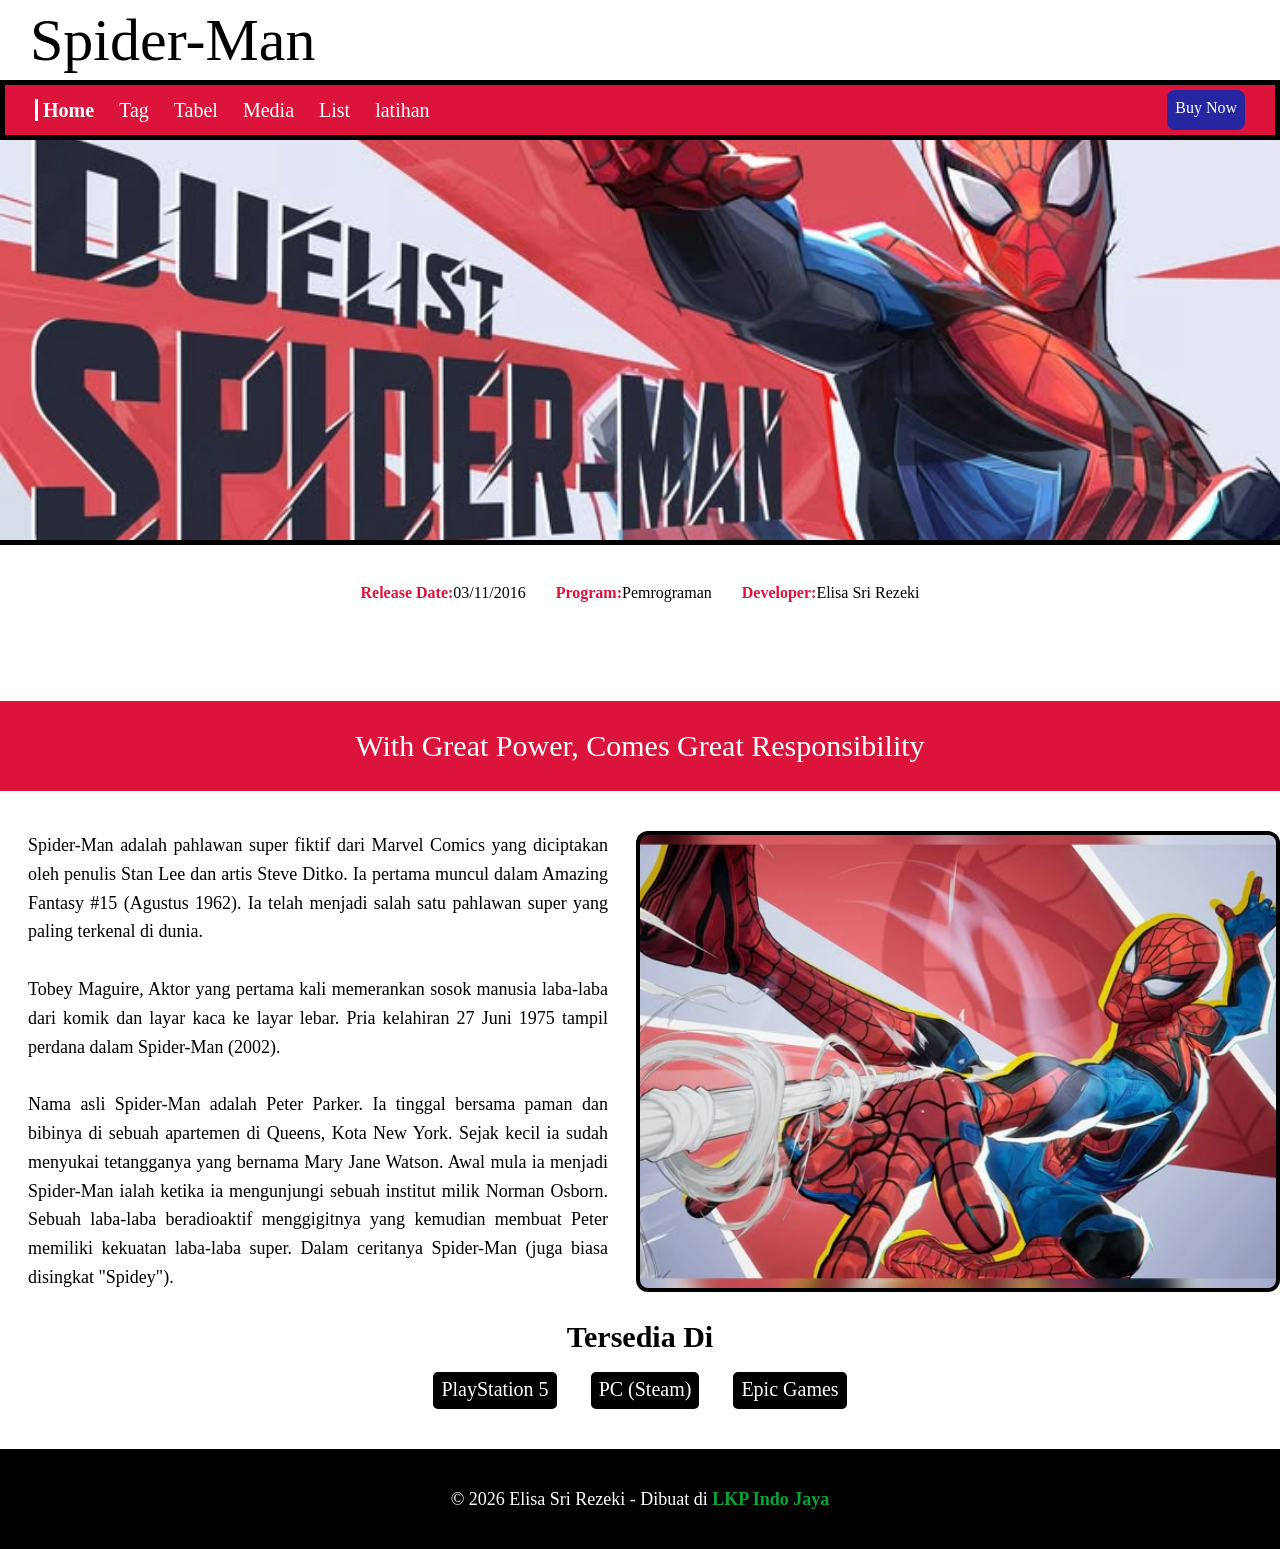
<file: index.html>
<!DOCTYPE html>
<html lang="en">
<head>
    <meta charset="UTF-8">
    <meta name="viewport" content="width=device-width, initial-scale=1.0">
    <title>Home</title>
    <link rel="stylesheet" href="css/style.css">
</head>
<body>
    <header class="title">
        <h1 class="main-title"> Spider-Man <span class="secondTitle">Elisa</span></h1>
    </header>

    <nav class="navbar">
<ul class="nav-links">
    <li><a href="#" class="selected">Home</a></li>
    <li><a href="tag.html">Tag</a></li>
    <li><a href="tabel.html">Tabel</a></li>
    <li><a href="media.html">Media</a></li>
    <li><a href="list.html">List</a></li>
    <li><a href="latihantabel.html">latihan</a></li>
</ul>

 <div class="nav-action">
        <a href="#" class="buying">Buy Now</a>
    </div>
    </nav>

    <!-- Hero Section -->
     <section class="hero">
        
     </section>
   
     <!-- Konten Utama -->
      <main class="konten">
        <div class="info">
            <p><span>Release Date:</span>03/11/2016</p>
            <p><span>Program:</span>Pemrograman</p>
            <p><span>Developer:</span>Elisa Sri Rezeki</p>
        </div>
      </main>

       <h2 class="quote">With Great Power, Comes Great Responsibility</h2>
      <!-- Pembungkus 2 Kolom -->
       <div class="main-content">
        <!-- Kolom Kiri -->
         <section class="section1">
            <p>Spider-Man adalah pahlawan super fiktif dari Marvel Comics yang diciptakan oleh penulis Stan Lee dan artis Steve Ditko. Ia pertama muncul dalam Amazing Fantasy #15 (Agustus 1962). Ia telah menjadi salah satu pahlawan super yang paling terkenal di dunia.
         <br><br>
            Tobey Maguire, Aktor yang pertama kali memerankan sosok manusia laba-laba dari komik dan layar kaca ke layar lebar. Pria kelahiran 27 Juni 1975 tampil perdana dalam Spider-Man (2002).
         <br><br>
             Nama asli Spider-Man adalah Peter Parker. Ia tinggal bersama paman dan bibinya di sebuah apartemen di Queens, Kota New York. Sejak kecil ia sudah menyukai tetangganya yang bernama Mary Jane Watson. Awal mula ia menjadi Spider-Man ialah ketika ia mengunjungi sebuah institut milik Norman Osborn. Sebuah laba-laba beradioaktif menggigitnya yang kemudian membuat Peter memiliki kekuatan laba-laba super. Dalam ceritanya Spider-Man (juga biasa disingkat "Spidey").
            </p>
         </section>
         <!-- Kolom Kanan -->
          <div class="hero2"></div>
       </div>
       
        <div>
        <h2 class="text">Tersedia Di</h2>
        </div>
        <section class="pilihan">
        <ul>
            <li>
         <a href="#">PlayStation 5</a>   
         <a href="#">PC (Steam)</a> 
         <a href="#">Epic Games</a>  
        </li>
        </ul>
        </section>

       <footer class="footer">
        <p>&copy; 2026 Elisa Sri Rezeki - Dibuat di <span class="tempat">LKP Indo Jaya</span></p>
       </footer>
</body>
</html>
</file>
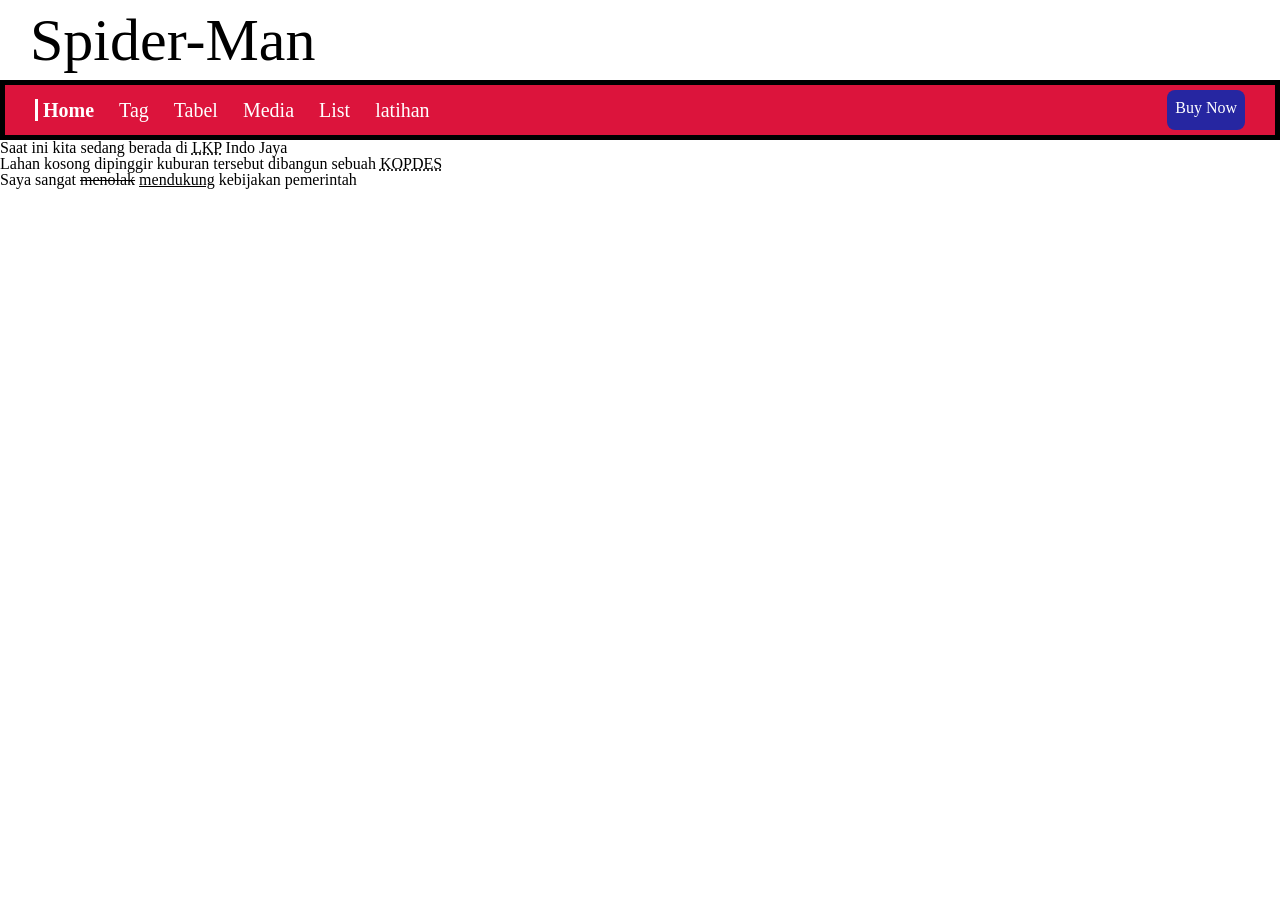
<file: extratag.html>
<!DOCTYPE html>
<html lang="en">
<head>
    <meta charset="UTF-8">
    <!-- <meta name="viewport" content="width=device-width, initial-scale=1.0"> -->
    <title>Document</title>
     <link rel="stylesheet" href="css/style.css">
</head>
<body>
     <header class="title">
        <h1 class="main-title"> Spider-Man <span class="secondTitle">Elisa</span></h1>
    </header>

    <nav class="navbar">
<ul class="nav-links">
    <li><a href="#" class="selected">Home</a></li>
    <li><a href="tag.html">Tag</a></li>
    <li><a href="tabel.html">Tabel</a></li>
    <li><a href="media.html">Media</a></li>
    <li><a href="list.html">List</a></li>
    <li><a href="latihantabel.html">latihan</a></li>
</ul>

 <div class="nav-action">
        <a href="#" class="buying">Buy Now</a>
    </div>
    </nav>
    <!-- Abbreviation <abbr> digunakan ketika dibaca menjadi per huruf-->
        <p>Saat ini kita sedang berada di <abbr title="Lembaga Kursus dan Pelatihan">LKP</abbr> Indo Jaya</p>
        <!-- Acroym><acronym> digunakan ketika dibaca menjadi per kata-->
            <P>Lahan kosong dipinggir kuburan tersebut dibangun sebuah <acronym title= "koperasi desa">KOPDES</acronym></P>
<!-- Insert dan Delete -->
 <p>Saya sangat <del>menolak</del> <ins>mendukung</ins> kebijakan pemerintah</p>

</body>
</html>
</file>
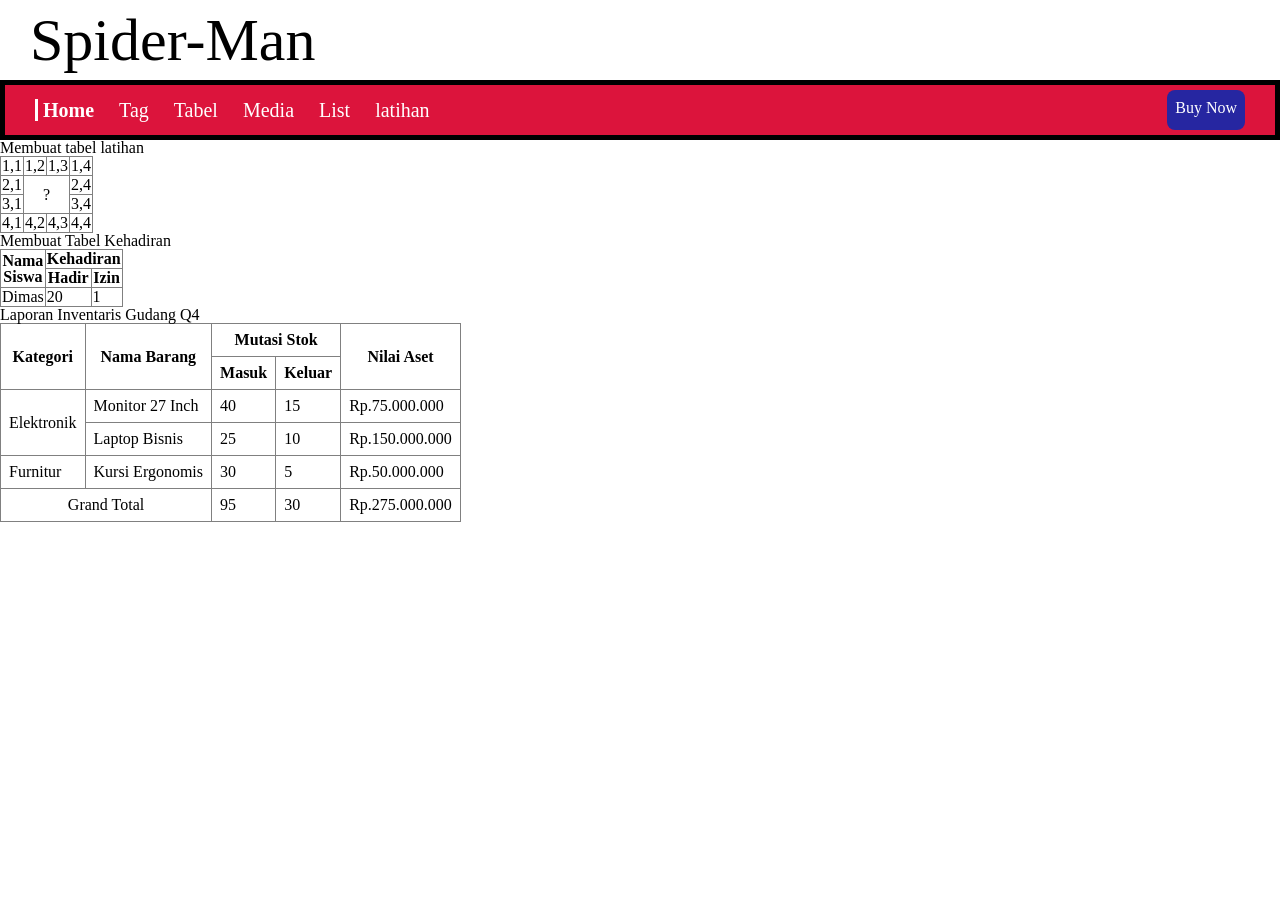
<file: latihantabel.html>
<!DOCTYPE html>
<html lang="en">
<head>
    <meta charset="UTF-8">
    <meta name="viewport" content="width=device-width, initial-scale=1.0">
    <title>Latihan Tabel</title>
     <link rel="stylesheet" href="css/style.css">
</head>
<body>
     <header class="title">
        <h1 class="main-title"> Spider-Man <span class="secondTitle">Elisa</span></h1>
    </header>

    <nav class="navbar">
<ul class="nav-links">
    <li><a href="#" class="selected">Home</a></li>
    <li><a href="tag.html">Tag</a></li>
    <li><a href="tabel.html">Tabel</a></li>
    <li><a href="media.html">Media</a></li>
    <li><a href="list.html">List</a></li>
    <li><a href="latihantabel.html">latihan</a></li>
</ul>

 <div class="nav-action">
        <a href="#" class="buying">Buy Now</a>
    </div>
    </nav>
    <h1>Membuat tabel latihan</h1>
    <table border="1">
        <tr>
            <td>1,1</td>
            <td>1,2</td>
            <td>1,3</td>
            <td>1,4</td>
        </tr>
        <tr>
            <td>2,1</td>
            <td colspan="2" rowspan="2" align="center">?</td>
            <td>2,4</td>
        </tr>
        <tr>
            <td>3,1</td>
            <td>3,4</td>
        </tr>
        <tr>
            <td>4,1</td>
            <td>4,2</td>
            <td>4,3</td>
            <td>4,4</td>
        </tr>

    </table>
</body>
</html>



    <table>
   <h2>Membuat Tabel Kehadiran</h2> 
   <table border="1">
    <tr>
        <th rowspan="2">Nama<br>Siswa</th>
        <th colspan="2">Kehadiran</th>
    </tr>
    <tr>
        <th>Hadir</th>
        <th>Izin</th>
    </tr>
    <tr>
        <td>Dimas</td>
        <td>20</td>
        <td>1</td>
    </tr>
   


</table>
    <h2>Laporan Inventaris Gudang Q4</h2>
    <table border="1"  cellspacing="0" cellpadding="8">
        <tr>
            <th rowspan="2">Kategori</th>
            <th rowspan="2">Nama Barang</th>
            <th colspan="2">Mutasi Stok</th>
            <th rowspan="2">Nilai Aset</th>
        </tr>
        <tr>
            <th>Masuk</th>
            <th>Keluar</th>
        </tr>
        <tr>
            <td rowspan="2"><b>Elektronik</b></td>
            <td>Monitor 27 Inch</td>
            <td>40</td>
            <td>15</td>
            <td>Rp.75.000.000</td>
        </tr>
        <tr>
            <td>Laptop Bisnis</b></td>
            <td>25</td>
            <td>10</td>
            <td>Rp.150.000.000</td>
        </tr>
        <tr>
            <td><b>Furnitur</b></td>
            <td>Kursi Ergonomis</td>
            <td>30</td>
            <td>5</td>
            <td>Rp.50.000.000</td>
        </tr>
        <tr>
            <td colspan="2"style ="text-align: center;"><b>Grand Total </b></td>
            <td>95</td>
            <td>30</td>
            <td>Rp.275.000.000</td>
        </tr>
    </table>
   
</body>
</html>
</file>
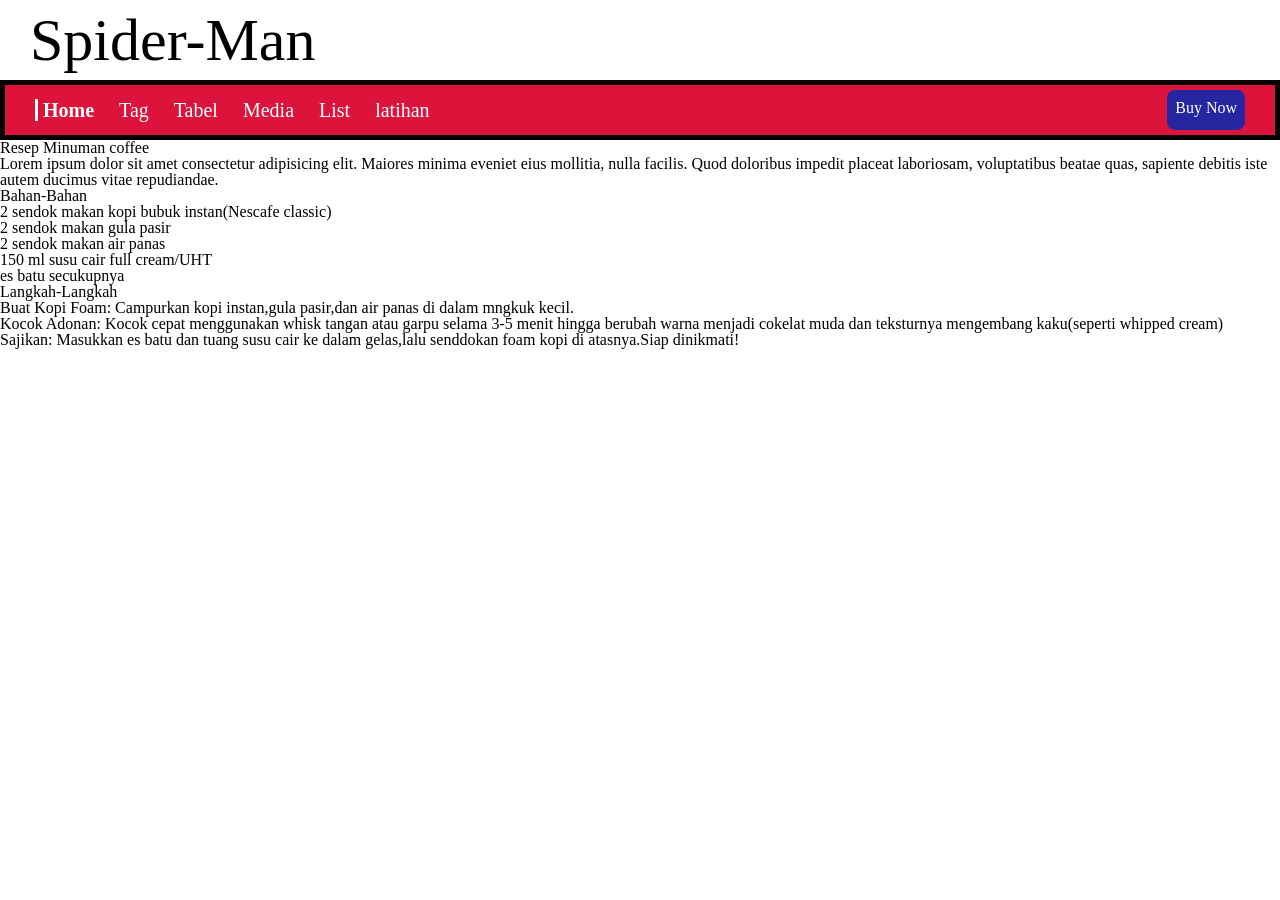
<file: list.html>
<!DOCTYPE html>
<html>
    <head>
<title>HTML-Elis</title>
 <link rel="stylesheet" href="css/style.css">
    </head>
    <body>
        <header class="title">
        <h1 class="main-title"> Spider-Man <span class="secondTitle">Elisa</span></h1>
    </header>

    <nav class="navbar">
<ul class="nav-links">
    <li><a href="#" class="selected">Home</a></li>
    <li><a href="tag.html">Tag</a></li>
    <li><a href="tabel.html">Tabel</a></li>
    <li><a href="media.html">Media</a></li>
    <li><a href="list.html">List</a></li>
    <li><a href="latihantabel.html">latihan</a></li>
</ul>

 <div class="nav-action">
        <a href="#" class="buying">Buy Now</a>
    </div>
    </nav>
<h1>Resep Minuman coffee</h1>
<p>Lorem ipsum dolor sit amet consectetur adipisicing elit. Maiores minima eveniet eius mollitia, nulla facilis. Quod doloribus impedit placeat laboriosam, voluptatibus beatae quas, sapiente debitis iste autem ducimus vitae repudiandae.</p>

<h2>Bahan-Bahan</h2>
<ul>
    <li>2 sendok makan kopi bubuk instan(Nescafe classic) </li>
    <li>2 sendok makan gula pasir</li>
    <li>2 sendok makan air panas</li>
    <li>150 ml susu cair full cream/UHT</li>
    <li>es batu secukupnya</li>
</ul>

<h2>Langkah-Langkah</h2>
<ol>
    <li>Buat Kopi Foam: Campurkan kopi instan,gula pasir,dan air panas di dalam mngkuk kecil.</li>
    <li>Kocok Adonan: Kocok cepat menggunakan whisk tangan atau garpu selama 3-5 menit hingga berubah warna menjadi cokelat muda dan teksturnya mengembang kaku(seperti whipped cream) </li>
    <li>Sajikan: Masukkan es batu dan tuang susu cair ke dalam gelas,lalu senddokan foam kopi di atasnya.Siap dinikmati!</li>
</ol>
    </body>
</html>
</file>
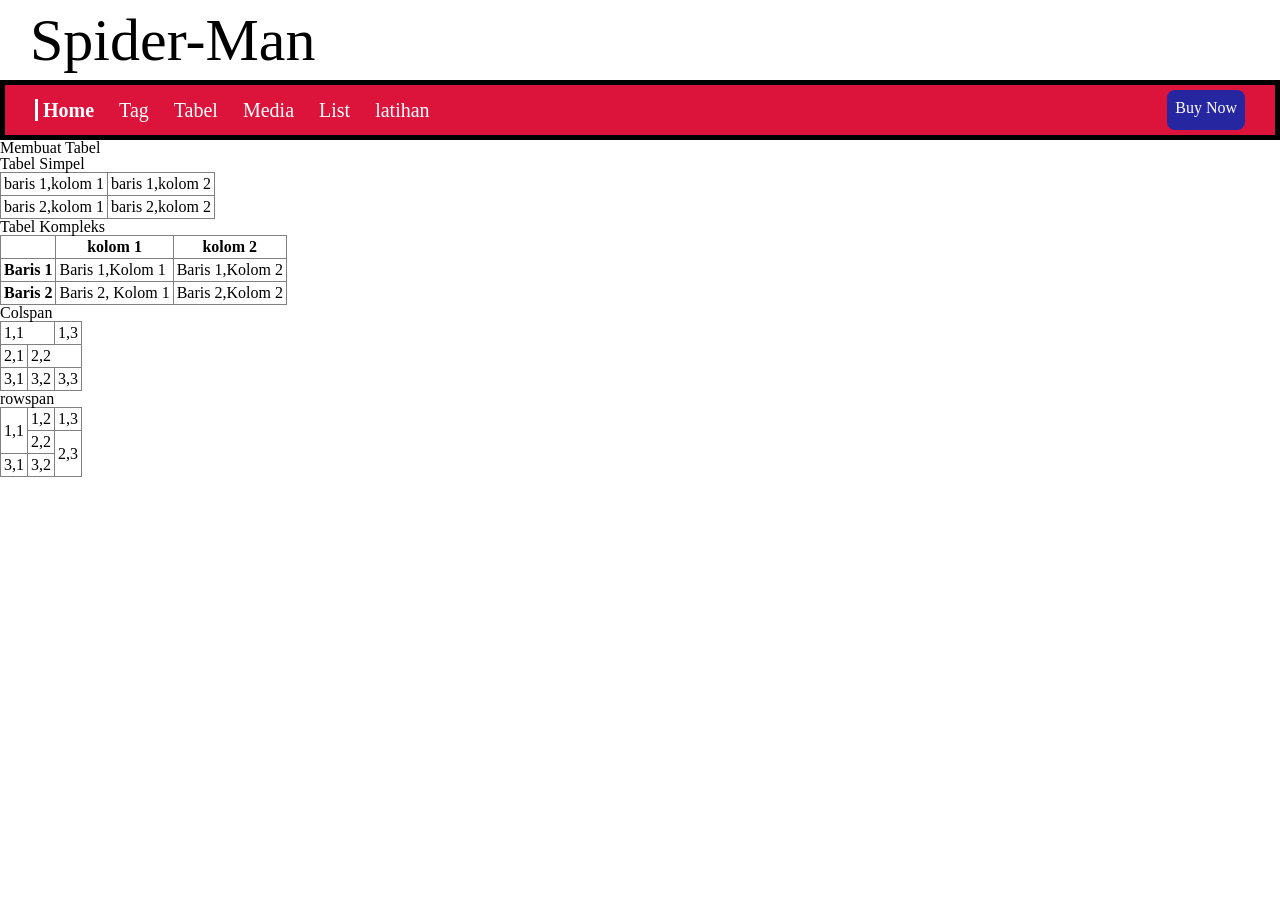
<file: tabel.html>
<!DOCTYPE html>
<html lang="en">
<head>
    <meta charset="UTF-8">
    <meta name="viewport" content="width=device-width, initial-scale=1.0">
    <title>tabel</title>
     <link rel="stylesheet" href="css/style.css">
</head>
<body>
    <header class="title">
        <h1 class="main-title"> Spider-Man <span class="secondTitle">Elisa</span></h1>
    </header>

    <nav class="navbar">
<ul class="nav-links">
    <li><a href="#" class="selected">Home</a></li>
    <li><a href="tag.html">Tag</a></li>
    <li><a href="tabel.html">Tabel</a></li>
    <li><a href="media.html">Media</a></li>
    <li><a href="list.html">List</a></li>
    <li><a href="latihantabel.html">latihan</a></li>
</ul>

 <div class="nav-action">
        <a href="#" class="buying">Buy Now</a>
    </div>
    </nav>
    <h2>Membuat Tabel</h2>
    <h4>Tabel Simpel</h4>
    <table border="1" cellspacing="0" cellpadding="3">
        <tr>
            <td>baris 1,kolom 1</td>
            <td>baris 1,kolom 2</td>
        </tr>
        <tr>
            <td>baris 2,kolom 1</td>
            <td>baris 2,kolom 2</td>
        </tr>
    </table>

    <h4>Tabel Kompleks</h4>
   
    <table border="1" cellspacing="0" cellpadding="3">
        <thead>
<tr>
    <th></th>
    <th>kolom 1</th>
    <th>kolom 2</th>
</tr>
        </thead>
        <tbody>
<tr>
    <th>Baris 1</th>
    <td>Baris 1,Kolom 1</td>
    <td>Baris 1,Kolom 2</td>
</tr>
<tr>
    <th>Baris 2</th>
    <td>Baris 2, Kolom 1</td>
    <td>Baris 2,Kolom 2</td>
</tr>
        </tbody>
    </table>

    <h4>Colspan</h4>
    <table border="1" cellspacing="0" cellpadding="3">

        <tr>
            <td colspan="2">1,1</td>           
            <td>1,3</td>
        </tr>
        <tr>
            <td>2,1</td>
            <td colspan="2">2,2</td>
        </tr>
        <tr>
            <td>3,1</td>
            <td>3,2</td>
            <td>3,3</td>
        </tr>
    </table>

    <h4>rowspan</h4>
    <table border="1" cellspacing="0" cellpadding="3">
        <tr>
            <td rowspan="2">1,1</td>
            <td>1,2</td>
            <td>1,3</td>
        </tr>
        <tr>
            <td>2,2</td>
            <td rowspan="2">2,3</td>
        </tr>
        <tr>
            <td>3,1</td>
            <td>3,2</td>
        </tr>
    </table>
</body>
</html>
</file>
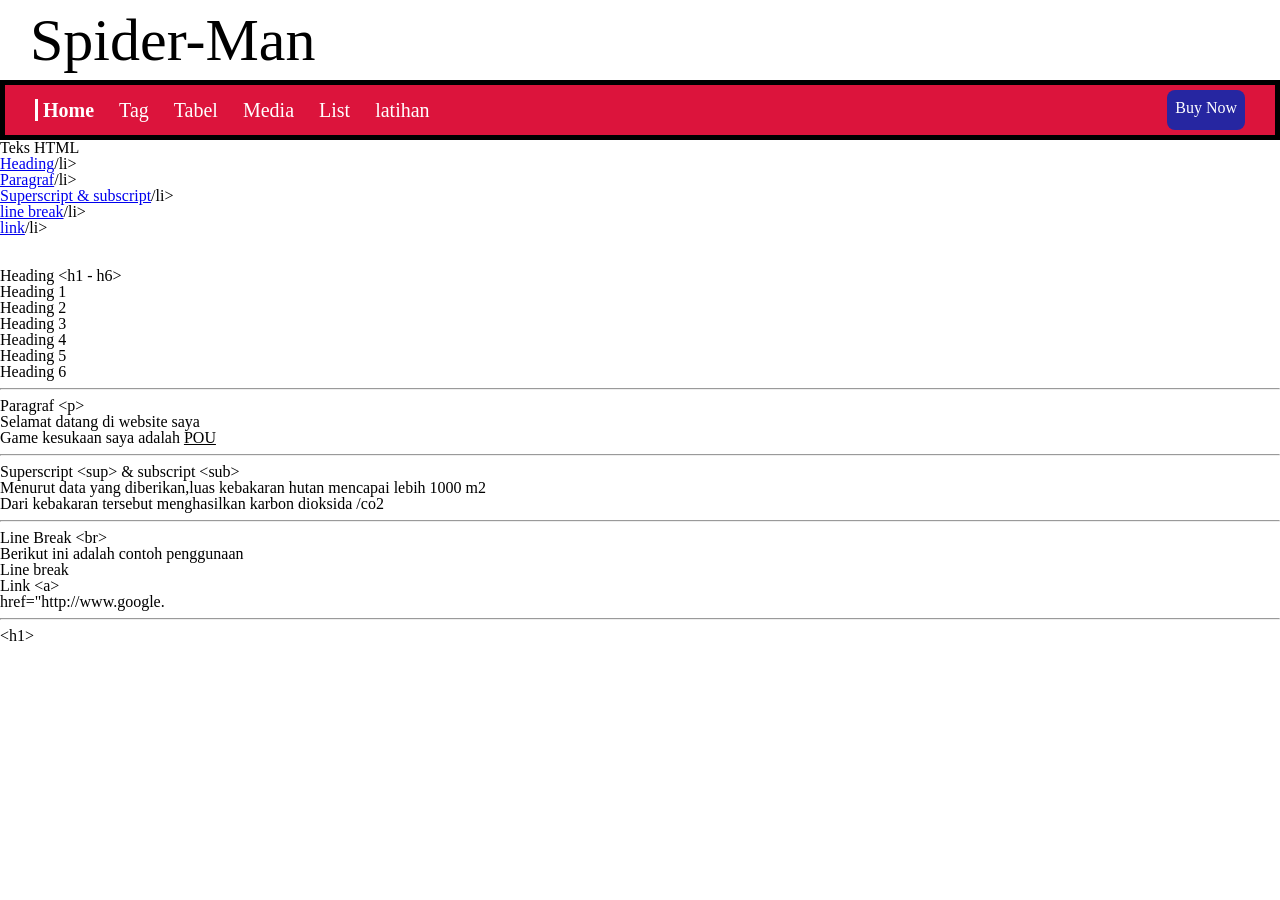
<file: tag.html>
<!DOCTYPE html>
<html lang="en">
<head>
    <meta charset="UTF-8">
    <meta name="viewport" content="width=device-width, initial-scale=1.0">
    <title>Teks dan Heading</title>
     <link rel="stylesheet" href="css/style.css">
</head>
<body>
    <header class="title">
        <h1 class="main-title"> Spider-Man <span class="secondTitle">Elisa</span></h1>
    </header>

    <nav class="navbar">
<ul class="nav-links">
    <li><a href="#" class="selected">Home</a></li>
    <li><a href="tag.html">Tag</a></li>
    <li><a href="tabel.html">Tabel</a></li>
    <li><a href="media.html">Media</a></li>
    <li><a href="list.html">List</a></li>
    <li><a href="latihantabel.html">latihan</a></li>
</ul>

 <div class="nav-action">
        <a href="#" class="buying">Buy Now</a>
    </div>
    </nav>
    <h1>Teks HTML</h1>
    <ol>
        <li><a href="#heading">Heading</a>/li>
        <li><a href="#paragraf">Paragraf</a>/li>
        <li><a href="#superscript & subscript">Superscript & subscript</a>/li>
        <li><a href="#line break">line break</a>/li>
        <li><a href="#link">link</a>/li>
    </ol>
    <br><br>
    <!--Heading-->

    <h1 id="Heading">Heading &lth1 - h6&gt</h1>
    <h1>Heading 1</h1>
    <h2>Heading 2</h2>
    <h3>Heading 3</h3>
    <h4>Heading 4</h4>
    <h5>Heading 5</h5>
    <h6>Heading 6</h6>

    <hr>

<!-- Paragraf -->
 <h1 id="Paragraf">Paragraf &ltp&gt</h1>
    <p>Selamat datang di website saya</p>
    <p>Game <b>kesukaan</b> <i>saya</i> adalah <u>POU</u></p>

<hr>

<!-- Superscript <sup> -->
    <!-- subscript <sub> -->
        <h1 id="Superscript & subscript">Superscript &ltsup&gt & subscript &ltsub&gt</h1>
    <p>Menurut data yang diberikan,luas kebakaran hutan mencapai lebih 1000 m<sup>2</sup></p>
    <p>Dari kebakaran tersebut menghasilkan karbon dioksida /co<sub>2</sub></p>

    <hr>

    <!-- Line Break <br> -->
     <h1 id="line break">Line Break &ltbr&gt</h1>
     <p>Berikut ini adalah contoh penggunaan <br>Line break</p>
     <!-- link -->
      <h1 id="link">Link &lta&gt</h1>
      <a>href="http://www.google.</a>
     <hr>

     <!-- Code -->
      <code>&lth1&gt</code>

</body>
</html>
</file>
<file: css/style.css>
/* http://meyerweb.com/eric/tools/css/reset/ 
   v2.0 | 20110126
   License: none (public domain)
*/

html, body, div, span, applet, object, iframe,
h1, h2, h3, h4, h5, h6, p, blockquote, pre,
a, abbr, acronym, address, big, cite, code,
del, dfn, em, img, ins, kbd, q, s, samp,
small, strike, strong, sub, sup, tt, var,
b, u, i, center,
dl, dt, dd, ol, ul, li,
fieldset, form, label, legend,
 caption,
article, aside, canvas, details, embed, 
figure, figcaption, footer, header, hgroup, 
menu, nav, output, ruby, section, summary,
time, mark, audio, video {
	margin: 0;
	padding: 0;
	border: 0;
	font-size: 100%;
	font: inherit;
	vertical-align: baseline;
}
/* HTML5 display-role reset for older browsers */
article, aside, details, figcaption, figure, 
footer, header, hgroup, menu, nav, section {
	display: block;
}
body {
	line-height: 1;
}
ol, ul {
	list-style: none;
}
blockquote, q {
	quotes: none;
}
blockquote:before, blockquote:after,
q:before, q:after {
	content: '';
	content: none;
}
table {
	border-collapse: collapse;
	border-spacing: 0;
}

.title h1 {
font-size: 60px;
margin-left: 30px;
line-height: 80px;
transition: 1s;
}

.secondTitle{
	opacity: 0;
	color: crimson;
	transition: 1s;
}

.main-title:hover {
	font-size: 70px;
	color: rgb(165, 5, 37);
}

.main-title:hover .secondTitle{
	opacity: 1;
}

.navbar{
	background-color: crimson;
	border: 5px solid black;
	padding: 0 30px;
	min-height: 50px;
	display: flex;
	justify-content: space-between;
	align-items: center;
	flex-wrap: wrap;
}

.nav-links{
	display: flex;
	gap: 25px;
	flex-wrap: wrap;
}

.navbar ul li .selected {
	font-weight: bold;
	border-left: 3px solid white;
	padding-left: 5px;
}

.nav-links li a {
	color: white;
	text-decoration: none;
	font-size: 20px;
	transition: .5s;
}

.nav-links li a:hover{
	color: rgb(38, 38, 161);
    background-color: white;
	padding: 4px 14px;
	border-radius: 4px;
}

.buying {
	background-color: rgb(38, 38, 161);
	color: white;
	height: 40px;
	display: inline-block;
	line-height: 36px;
	text-decoration: none;
	padding: 0px 8px;
	border-radius: 8px;
	transform: .5s;
}

.buying:hover {
	background-color: 
	transparent;
	border: 2px solid rgb(38, 38, 161)
}

.hero {
	background-image: url(../img/Spider-Man\ 1.jpg);
	height: 400px;
	background-size: cover;
	background-repeat: no-repeat;
	background-position: center 33%;
	border-bottom: 5px solid black;

}

.info {
	display:flex;
	justify-content:center;
	gap: 30px;
	margin: 40px 20px;
}

.info p span{
	color: crimson;
	font-weight: bold;
}

.main-content {
	display: flex;
	justify-content: space-between;
}

.section1 {
	flex: 1;
}

.quote{
	background-color: crimson;
	color: white;
	font-size: 30px;
	text-align: center;
	padding: 30px 20px;
	margin-top: 100px; 
	margin-bottom: 40px;
	transition: 1s;
}

.quote:hover {
	background-color: white;
	color: black;
	font-size: 40px;
}

.hero2 {
	flex: 1;
	background-image: url(../img/Spider-Man\ 2.jpg);
	min-height: 400px;
	background-size: cover;
	background-repeat: no-repeat;
	background-position: center;
	border: 4px solid black;
	border-radius: 12px;
}

 .hero2:hover {
	background-image: url(../img/Spider-man.jpg);
	transition: 1s;
 }

 .section1 p{
	text-align: justify;
	font-size: 18px;
	line-height: 1.6;
	margin: 0px 28px;
 }

 .pilihan a {
    display: inline-block;
	margin: 0 15px;
	background-color: black;
	color: white;
	height: 37px;
	padding: 0px 8px;
	font-size: 20px;
	line-height: 35px;
	border-radius: 5px;
	text-decoration: none;
	margin-top:  20px;
 }

 .text {
	text-align: center;
	font-weight: bold;
	display: flex;
	font-size: 30px;
	font-weight: bold;
	justify-content: center;
	margin-top: 30px;
	
 }

 .pilihan{
	text-align: center;
 }

 .pilihan a:hover {
	background-color: transparent;
	color: black;
 }

 .footer {
	background-color: black;
	min-height: 100px;
	display: flex;
	justify-content: center;
	align-items: center;
	position:relative;
	top: 40px;
 }

 .footer p {
	color: white;
	font-size: 18px;
	letter-spacing: 1 px;
 }

 .tempat {
	color:rgb(8, 165, 55);
	font-weight: bold;
 }
</file>
